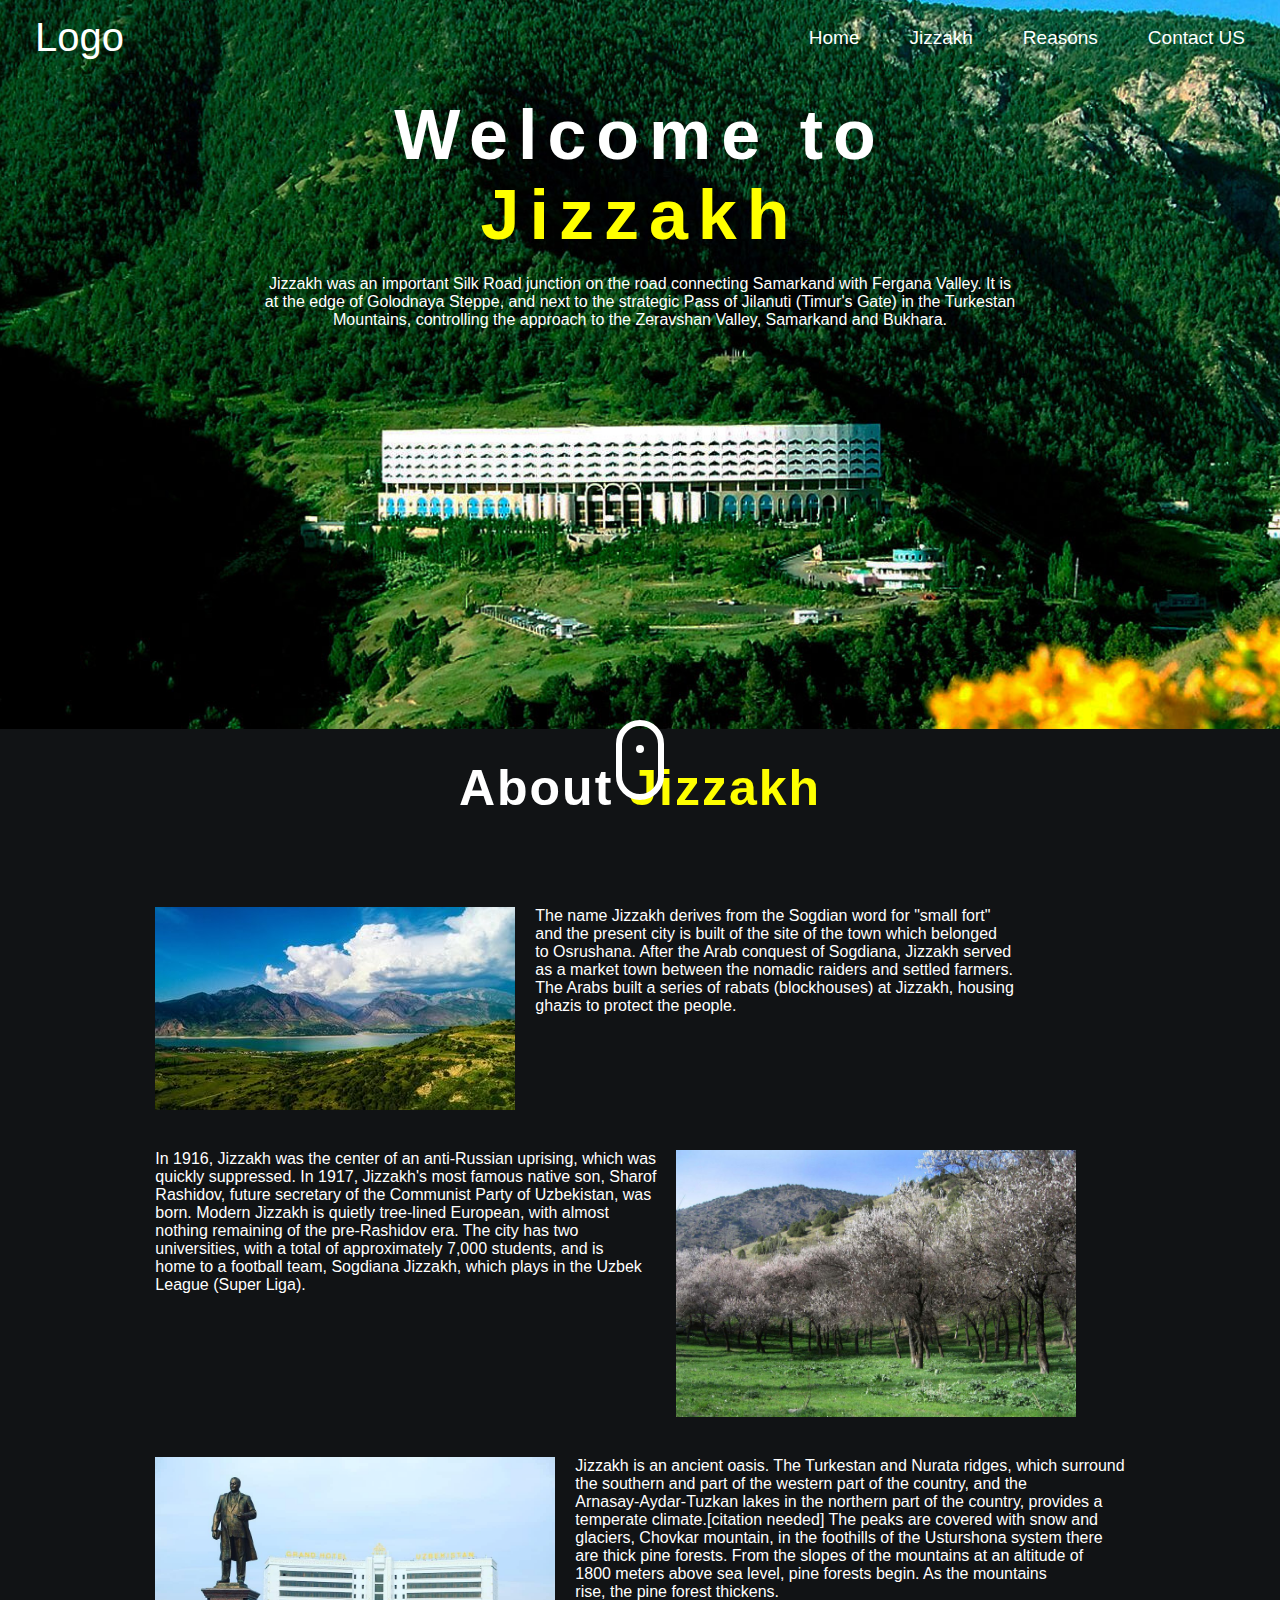
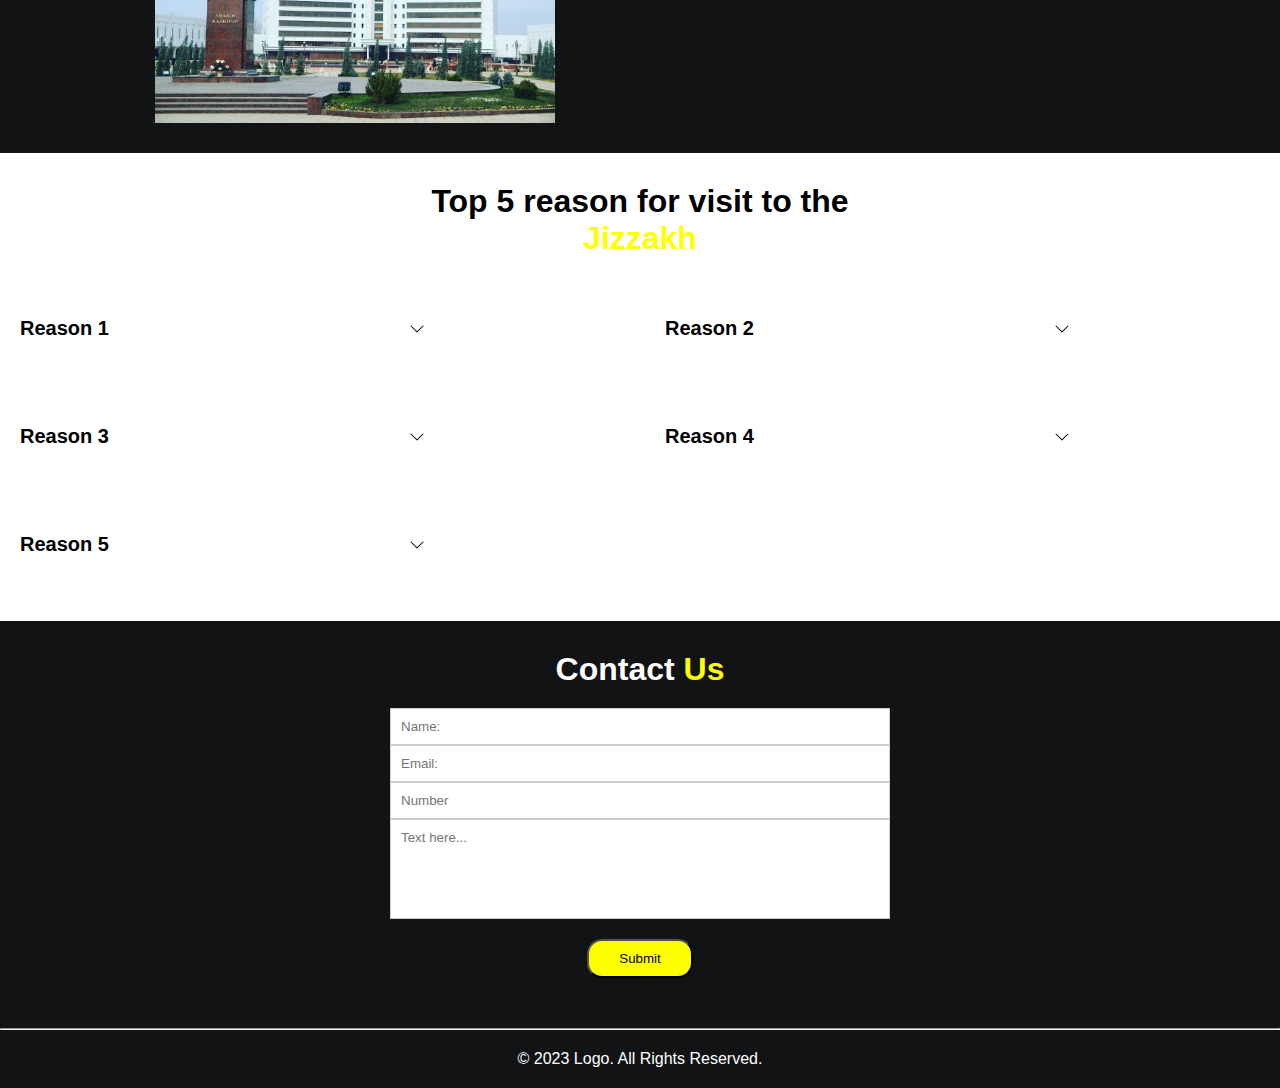
<file: index.html>
<!DOCTYPE html>
<html lang="en">
<head>
    <meta charset="UTF-8">
    <meta name="viewport" content="width=device-width, initial-scale=1.0">
    <title>Welcome to Jizzakg</title>
    <link rel="stylesheet" href="./style.css">
</head>
<body>

    <!-- Navbar and Wrapper section -->

    <div class="wrapper">
        <nav>
            <div class="container">
                <div class="nav_content">
                    <div class="nav_logo">
                        <h1>Logo</h1>
                        <div class="clk">
                            <svg xmlns="http://www.w3.org/2000/svg" width="16" height="16" fill="currentColor" class="bi bi-list" viewBox="0 0 16 16">
                                <path fill-rule="evenodd" d="M2.5 12a.5.5 0 0 1 .5-.5h10a.5.5 0 0 1 0 1H3a.5.5 0 0 1-.5-.5zm0-4a.5.5 0 0 1 .5-.5h10a.5.5 0 0 1 0 1H3a.5.5 0 0 1-.5-.5zm0-4a.5.5 0 0 1 .5-.5h10a.5.5 0 0 1 0 1H3a.5.5 0 0 1-.5-.5z"/>
                              </svg>
                        </div>
                    </div>
                    <div class="nav_list">
                        <ul>
                            <li><a href="#">Home</a></li>
                            <li><a href="#wrap">Jizzakh</a></li>
                            <li><a href="#res">Reasons</a></li>
                            <li><a href="#">Contact US</a></li>
                        </ul>
                    </div>
                </div>
                <div class="nav_mobile">
                    <div class="del">
                        <svg xmlns="http://www.w3.org/2000/svg" width="16" height="16" fill="currentColor" class="bi bi-x-lg" viewBox="0 0 16 16">
                        <path d="M2.146 2.854a.5.5 0 1 1 .708-.708L8 7.293l5.146-5.147a.5.5 0 0 1 .708.708L8.707 8l5.147 5.146a.5.5 0 0 1-.708.708L8 8.707l-5.146 5.147a.5.5 0 0 1-.708-.708L7.293 8 2.146 2.854Z"/>
                      </svg></div>
                    <ul>
                        <li><a href="#">Home</a></li>
                        <li><a href="#wrap">Jizzakh</a></li>
                        <li><a href="#res">Reasons</a></li>
                        <li><a href="#">Contact US</a></li>
                    </ul>
                </div>
            </div>
        </nav>
        <div class="home">
            <h1>Welcome to <br> <span>Jizzakh</span></h1>
            <p>Jizzakh was an important Silk Road junction on the road connecting Samarkand with Fergana Valley. It is <br>
                at the edge of Golodnaya Steppe, and next to the strategic Pass of Jilanuti (Timur's Gate) in the Turkestan <br> 
                Mountains, controlling the approach to the Zeravshan Valley, Samarkand and Bukhara.</p>
        </div>
        <div class="scroll">
            <a href="#wrap" id="scroll-btn"></a>
        </div>
    </div>

    <!-- Jizzajh section -->

    <div class="jizzakh" id="wrap">
        <div class="container">
            <div class="about-text">
                <h1>About <span>Jizzakh</span></h1>
            </div>
            <div class="tab-header">
                <div class="tabs">
                    <div class="tab-1">
                        <img src="/images/thumbnail.jpg" alt="Photo">
                        <p>The name Jizzakh derives from the Sogdian word for "small fort" <br>
                            and the present city is built of the site of the town which belonged <br> 
                            to Osrushana. After the Arab conquest of Sogdiana, Jizzakh served <br>
                            as a market town between the nomadic raiders and settled farmers. <br>
                            The Arabs built a series of rabats (blockhouses) at Jizzakh, housing <br>
                            ghazis to protect the people.</p>
                    </div>
                    <div class="tab-1">
                        <p>In 1916, Jizzakh was the center of an anti-Russian uprising, which was <br>
                            quickly suppressed. In 1917, Jizzakh's most famous native son, Sharof <br>
                            Rashidov, future secretary of the Communist Party of Uzbekistan, was <br>
                            born. Modern Jizzakh is quietly tree-lined European, with almost <br>
                            nothing remaining of the pre-Rashidov era. The city has two <br>
                            universities, with a total of approximately 7,000 students, and is <br>
                            home to a football team, Sogdiana Jizzakh, which plays in the Uzbek <br>
                            League (Super Liga).</p>
                        <img src="/images/zaamin6.jpg" width="400px" alt="Photo">
                    </div>
                    <div class="tab-1">
                        <img src="/images/gAvm6KzUnTMMpAVW3mTyzVE-RHrdU0b5.jpg" width="400px" alt="Photo">
                        <p>Jizzakh is an ancient oasis. The Turkestan and Nurata ridges, which surround <br>
                            the southern and part of the western part of the country, and the <br>
                            Arnasay-Aydar-Tuzkan lakes in the northern part of the country, provides a <br>
                            temperate climate.[citation needed] The peaks are covered with snow and <br>
                            glaciers, Chovkar mountain, in the foothills of the Usturshona system there <br>
                            are thick pine forests. From the slopes of the mountains at an altitude of <br>
                            1800 meters above sea level, pine forests begin. As the mountains <br>
                            rise, the pine forest thickens.</p>
                    </div>
                </div>
            </div>
        </div>
    </div>

    <!-- Reason section -->

    <div class="reason" id="res">
        <div class="container">
            <div class="rs-text">
                <h1>Top 5 reason for visit to the <br>   <span>Jizzakh</span></h1>
            </div>
            <section>
                <div class="faq">
                    <div class="ques">
                        <h3>Reason 1</h3>
                        <svg xmlns="http://www.w3.org/2000/svg" width="16" height="16" fill="currentColor" class="bi bi-chevron-down" viewBox="0 0 16 16">
                            <path fill-rule="evenodd" d="M1.646 4.646a.5.5 0 0 1 .708 0L8 10.293l5.646-5.647a.5.5 0 0 1 .708.708l-6 6a.5.5 0 0 1-.708 0l-6-6a.5.5 0 0 1 0-.708z"/>
                          </svg>
                    </div>
                        <div class="ans">
                            <p>
                                Zaamin State Reserve is located on a vast territory, which includes Bakhmal <br>
                                forestry, Zaamin forestry, Zaamin National Natural Park with a total area <br>
                                of 26840 hectares. The reserve itself covers the area of 8,770 hectares.It <br>
                                should be noted that Zaamin State Reserve was created in 1928 on the mountain <br>
                                range of Turkestan in order to ensure the preservation of the unique juniper <br>
                                forests in this region and the fauna in their natural state. The protected <br>
                                areas mainly include mountain ranges. This reserve, located in Zaamin and <br>
                                Bakhmal districts, has an altitude from 1670 to 4200 meters above sea level, <br>
                                the climate is sharply continental, and the maximum temperature is 30 degrees. <br>
                                About 700 species of higher plants grow on the territory of the reserve. 13 species <br> 
                                of them are listed in the Red Book of the Republic of Uzbekistan, 48 are <br>
                                endemic species.
                            </p>
                        </div>
                </div>
                <div class="faq">
                    <div class="ques">
                        <h3>Reason 2</h3>
                        <svg xmlns="http://www.w3.org/2000/svg" width="16" height="16" fill="currentColor" class="bi bi-chevron-down" viewBox="0 0 16 16">
                            <path fill-rule="evenodd" d="M1.646 4.646a.5.5 0 0 1 .708 0L8 10.293l5.646-5.647a.5.5 0 0 1 .708.708l-6 6a.5.5 0 0 1-.708 0l-6-6a.5.5 0 0 1 0-.708z"/>
                          </svg>
                    </div>
                        <div class="ans">
                            <p>
                               10 reasons to visit Jizzakh region 5429There are many amazing places in our region <br>
                               that are like paradise for the tourists. The Jizzakh region can be also referred <br>
                               to them. The Jizzakh oasis has a long history, and the nature of the region fascinates <br> 
                               at first sight.Stunning landscapes and unique climate conditions, a variety of <br>
                               fauna and flora, give us the right to call the Jizzakh region one of the most beautiful <br>
                                corners of central Uzbekistan. The Nurata ridges surrounding its southern and partly <br>
                                 western part of the oasis provide a temperate climate, as well as give the peculiarity <br>
                                 to the relief and natural beauty of the Aydar-Arnasay lakes system in the north of the <br>
                                 region.
                            </p>
                        </div>
                </div>
                <div class="faq">
                    <div class="ques">
                        <h3>Reason 3</h3>
                        <svg xmlns="http://www.w3.org/2000/svg" width="16" height="16" fill="currentColor" class="bi bi-chevron-down" viewBox="0 0 16 16">
                            <path fill-rule="evenodd" d="M1.646 4.646a.5.5 0 0 1 .708 0L8 10.293l5.646-5.647a.5.5 0 0 1 .708.708l-6 6a.5.5 0 0 1-.708 0l-6-6a.5.5 0 0 1 0-.708z"/>
                          </svg>
                    </div>
                        <div class="ans">
                            <p>
                                Oriental Biota MajrumIt is important to mention that a natural monument in the Majrum <br>
                                forestry, the giant thousand-year-old tree (Biota orientalis) - oriental biota grows <br>
                                on this territory. This tree has been revered by the locals since the ancient times as <br>
                                sacred and majestic with special reverence and is considered a valuable historical and <br>
                                cultural object of the region. The diameter of the trunk of the giant tree is about 8 meters, <br> 
                                and the circumference of its central trunk is 12 meters, due to the weight of its lower <br>
                                branches, scattered on all sides and laid almost on the ground. The roots of the tree <br>
                                can accommodate 4-5 people.
                            </p>
                        </div>
                </div>

                <div class="faq">
                    <div class="ques">
                        <h3>Reason 4</h3>
                        <svg xmlns="http://www.w3.org/2000/svg" width="16" height="16" fill="currentColor" class="bi bi-chevron-down" viewBox="0 0 16 16">
                            <path fill-rule="evenodd" d="M1.646 4.646a.5.5 0 0 1 .708 0L8 10.293l5.646-5.647a.5.5 0 0 1 .708.708l-6 6a.5.5 0 0 1-.708 0l-6-6a.5.5 0 0 1 0-.708z"/>
                          </svg>
                    </div>
                        <div class="ans">
                            <p>
                                Zaamin Sanatorium. At an altitude of 2 thousand meters above sea level in Zaamin National <br>
                                Park there is a health resort “Zaamin”. The cleanest air, mountain landscapes, and coniferous <br>
                                vegetation - all this creates the best conditions for health procedures <br>
                                for adults and children.
                            </p>
                        </div>
                </div>

                <div class="faq">
                    <div class="ques">
                        <h3>Reason 5</h3>
                        <svg xmlns="http://www.w3.org/2000/svg" width="16" height="16" fill="currentColor" class="bi bi-chevron-down" viewBox="0 0 16 16">
                            <path fill-rule="evenodd" d="M1.646 4.646a.5.5 0 0 1 .708 0L8 10.293l5.646-5.647a.5.5 0 0 1 .708.708l-6 6a.5.5 0 0 1-.708 0l-6-6a.5.5 0 0 1 0-.708z"/>
                          </svg>
                    </div>
                        <div class="ans">
                            <p>
                                Complex Said ibn Abu VakkosThe complex is located in the village of Avliyo-Ota, <br>
                                Gallaral region and is divided into two parts. The upper part of the sanctuary is <br>
                                the outer territory of the complex, with beautiful and sacred springs, unique nature, <br>
                                 and inimitable landscapes. In the lower part there is the tomb of Said ibn Abu Wakkos <br>
                                 with ancient mosques and a mausoleum.
                            </p>
                        </div>
                </div>
                
            </section>
        </div>
    </div>

    <!-- Contact section -->

    <div class="contact">
        <div class="container">
            <div class="text"><h1>Contact <span>Us</span></h1></div>
            <form>
                <input type="text" placeholder="Name:">
                <input type="email" placeholder="Email:">
                <input type="text" placeholder="Number">
                <textarea placeholder="Text here..."></textarea>
            </form>
            <div class="btn">
                <button id="submit">Submit</button>
            </div>
        </div>
    </div>

    <!-- Footer section -->

    <div class="foo">
        <hr>
        <p>&copy; 2023 Logo. All Rights Reserved.</p>
    </div>
    <script src="./app.js"></script>
</body>
</html>
</file>
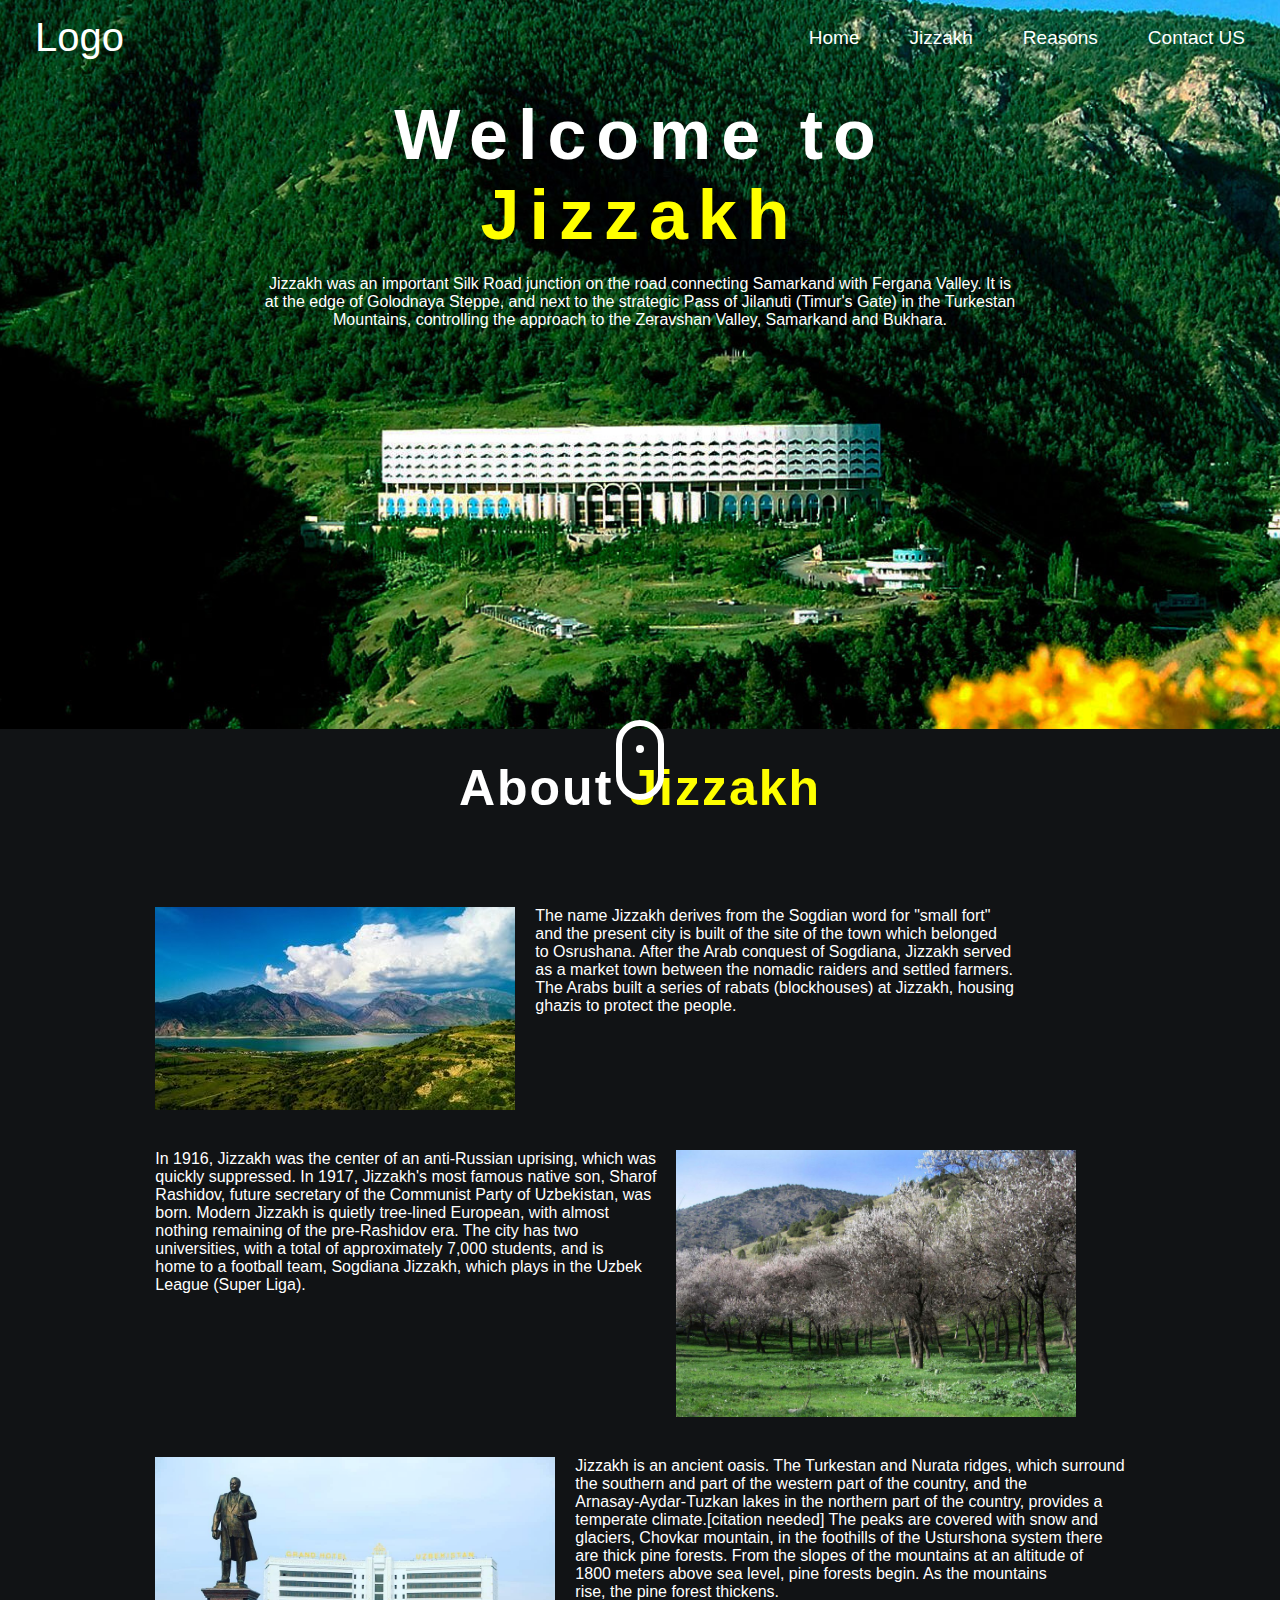
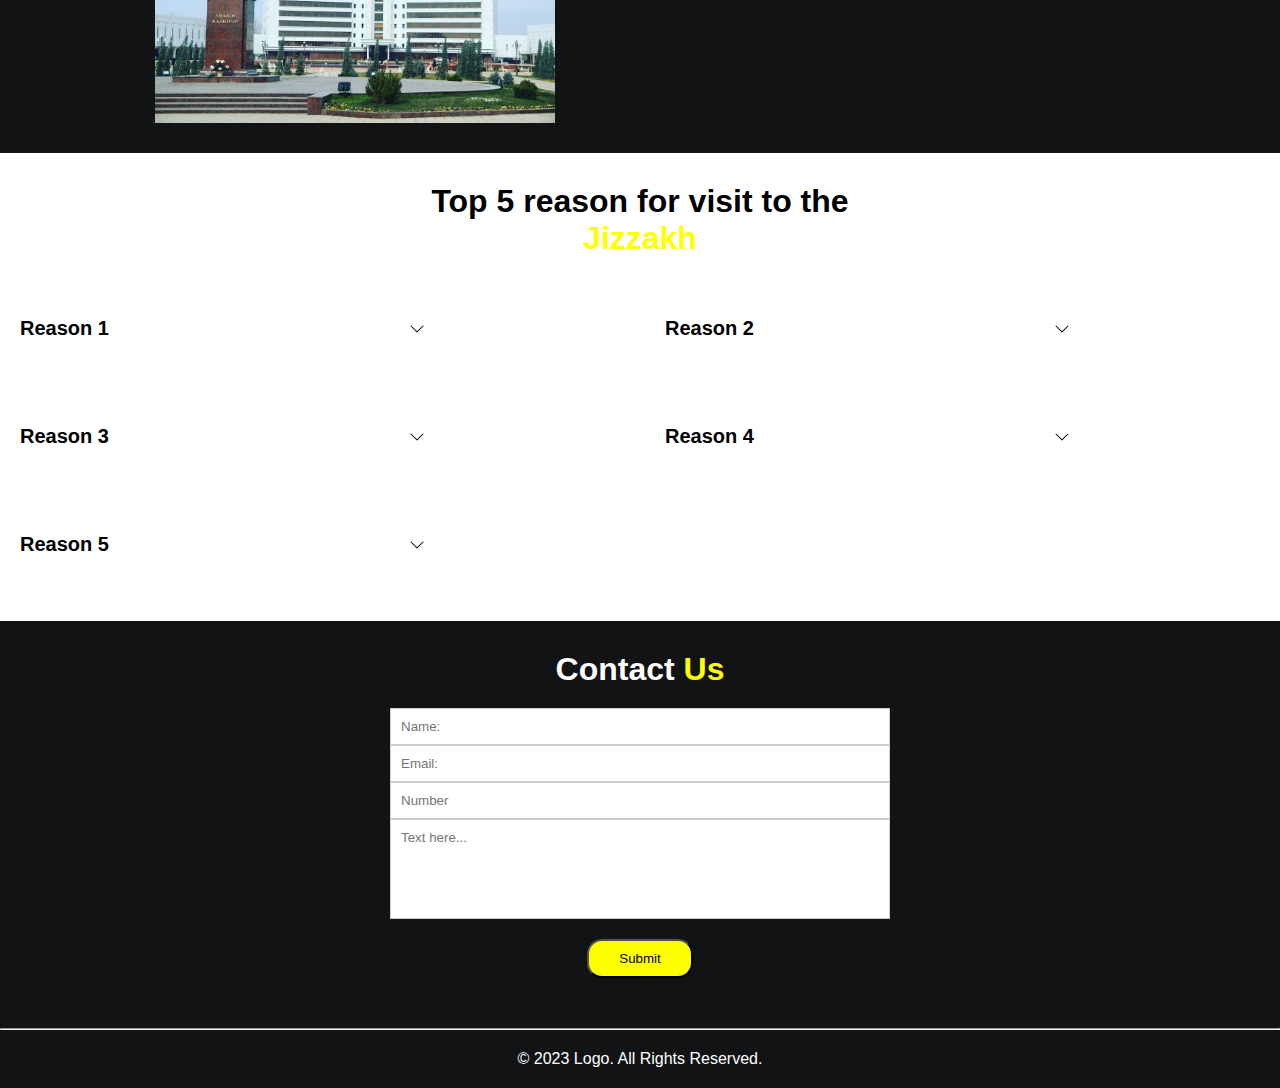
<file: public/index.html>
<!DOCTYPE html>
<html lang="en">
<head>
    <meta charset="UTF-8">
    <meta name="viewport" content="width=device-width, initial-scale=1.0">
    <title>Welcome to Jizzakg</title>
    <link rel="stylesheet" href="/css/style.css">
</head>
<body>

    <!-- Navbar and Wrapper section -->

    <div class="wrapper">
        <nav>
            <div class="container">
                <div class="nav_content">
                    <div class="nav_logo">
                        <h1>Logo</h1>
                        <div class="clk">
                            <svg xmlns="http://www.w3.org/2000/svg" width="16" height="16" fill="currentColor" class="bi bi-list" viewBox="0 0 16 16">
                                <path fill-rule="evenodd" d="M2.5 12a.5.5 0 0 1 .5-.5h10a.5.5 0 0 1 0 1H3a.5.5 0 0 1-.5-.5zm0-4a.5.5 0 0 1 .5-.5h10a.5.5 0 0 1 0 1H3a.5.5 0 0 1-.5-.5zm0-4a.5.5 0 0 1 .5-.5h10a.5.5 0 0 1 0 1H3a.5.5 0 0 1-.5-.5z"/>
                              </svg>
                        </div>
                    </div>
                    <div class="nav_list">
                        <ul>
                            <li><a href="#">Home</a></li>
                            <li><a href="#wrap">Jizzakh</a></li>
                            <li><a href="#res">Reasons</a></li>
                            <li><a href="#">Contact US</a></li>
                        </ul>
                    </div>
                </div>
                <div class="nav_mobile">
                    <div class="del">
                        <svg xmlns="http://www.w3.org/2000/svg" width="16" height="16" fill="currentColor" class="bi bi-x-lg" viewBox="0 0 16 16">
                        <path d="M2.146 2.854a.5.5 0 1 1 .708-.708L8 7.293l5.146-5.147a.5.5 0 0 1 .708.708L8.707 8l5.147 5.146a.5.5 0 0 1-.708.708L8 8.707l-5.146 5.147a.5.5 0 0 1-.708-.708L7.293 8 2.146 2.854Z"/>
                      </svg></div>
                    <ul>
                        <li><a href="#">Home</a></li>
                        <li><a href="#wrap">Jizzakh</a></li>
                        <li><a href="#res">Reasons</a></li>
                        <li><a href="#">Contact US</a></li>
                    </ul>
                </div>
            </div>
        </nav>
        <div class="home">
            <h1>Welcome to <br> <span>Jizzakh</span></h1>
            <p>Jizzakh was an important Silk Road junction on the road connecting Samarkand with Fergana Valley. It is <br>
                at the edge of Golodnaya Steppe, and next to the strategic Pass of Jilanuti (Timur's Gate) in the Turkestan <br> 
                Mountains, controlling the approach to the Zeravshan Valley, Samarkand and Bukhara.</p>
        </div>
        <div class="scroll">
            <a href="#wrap" id="scroll-btn"></a>
        </div>
    </div>

    <!-- Jizzajh section -->

    <div class="jizzakh" id="wrap">
        <div class="container">
            <div class="about-text">
                <h1>About <span>Jizzakh</span></h1>
            </div>
            <div class="tab-header">
                <div class="tabs">
                    <div class="tab-1">
                        <img src="/images/thumbnail.jpg" alt="Photo">
                        <p>The name Jizzakh derives from the Sogdian word for "small fort" <br>
                            and the present city is built of the site of the town which belonged <br> 
                            to Osrushana. After the Arab conquest of Sogdiana, Jizzakh served <br>
                            as a market town between the nomadic raiders and settled farmers. <br>
                            The Arabs built a series of rabats (blockhouses) at Jizzakh, housing <br>
                            ghazis to protect the people.</p>
                    </div>
                    <div class="tab-1">
                        <p>In 1916, Jizzakh was the center of an anti-Russian uprising, which was <br>
                            quickly suppressed. In 1917, Jizzakh's most famous native son, Sharof <br>
                            Rashidov, future secretary of the Communist Party of Uzbekistan, was <br>
                            born. Modern Jizzakh is quietly tree-lined European, with almost <br>
                            nothing remaining of the pre-Rashidov era. The city has two <br>
                            universities, with a total of approximately 7,000 students, and is <br>
                            home to a football team, Sogdiana Jizzakh, which plays in the Uzbek <br>
                            League (Super Liga).</p>
                        <img src="/images/zaamin6.jpg" width="400px" alt="Photo">
                    </div>
                    <div class="tab-1">
                        <img src="/images/gAvm6KzUnTMMpAVW3mTyzVE-RHrdU0b5.jpg" width="400px" alt="Photo">
                        <p>Jizzakh is an ancient oasis. The Turkestan and Nurata ridges, which surround <br>
                            the southern and part of the western part of the country, and the <br>
                            Arnasay-Aydar-Tuzkan lakes in the northern part of the country, provides a <br>
                            temperate climate.[citation needed] The peaks are covered with snow and <br>
                            glaciers, Chovkar mountain, in the foothills of the Usturshona system there <br>
                            are thick pine forests. From the slopes of the mountains at an altitude of <br>
                            1800 meters above sea level, pine forests begin. As the mountains <br>
                            rise, the pine forest thickens.</p>
                    </div>
                </div>
            </div>
        </div>
    </div>

    <!-- Reason section -->

    <div class="reason" id="res">
        <div class="container">
            <div class="rs-text">
                <h1>Top 5 reason for visit to the <br>   <span>Jizzakh</span></h1>
            </div>
            <section>
                <div class="faq">
                    <div class="ques">
                        <h3>Reason 1</h3>
                        <svg xmlns="http://www.w3.org/2000/svg" width="16" height="16" fill="currentColor" class="bi bi-chevron-down" viewBox="0 0 16 16">
                            <path fill-rule="evenodd" d="M1.646 4.646a.5.5 0 0 1 .708 0L8 10.293l5.646-5.647a.5.5 0 0 1 .708.708l-6 6a.5.5 0 0 1-.708 0l-6-6a.5.5 0 0 1 0-.708z"/>
                          </svg>
                    </div>
                        <div class="ans">
                            <p>
                                Zaamin State Reserve is located on a vast territory, which includes Bakhmal <br>
                                forestry, Zaamin forestry, Zaamin National Natural Park with a total area <br>
                                of 26840 hectares. The reserve itself covers the area of 8,770 hectares.It <br>
                                should be noted that Zaamin State Reserve was created in 1928 on the mountain <br>
                                range of Turkestan in order to ensure the preservation of the unique juniper <br>
                                forests in this region and the fauna in their natural state. The protected <br>
                                areas mainly include mountain ranges. This reserve, located in Zaamin and <br>
                                Bakhmal districts, has an altitude from 1670 to 4200 meters above sea level, <br>
                                the climate is sharply continental, and the maximum temperature is 30 degrees. <br>
                                About 700 species of higher plants grow on the territory of the reserve. 13 species <br> 
                                of them are listed in the Red Book of the Republic of Uzbekistan, 48 are <br>
                                endemic species.
                            </p>
                        </div>
                </div>
                <div class="faq">
                    <div class="ques">
                        <h3>Reason 2</h3>
                        <svg xmlns="http://www.w3.org/2000/svg" width="16" height="16" fill="currentColor" class="bi bi-chevron-down" viewBox="0 0 16 16">
                            <path fill-rule="evenodd" d="M1.646 4.646a.5.5 0 0 1 .708 0L8 10.293l5.646-5.647a.5.5 0 0 1 .708.708l-6 6a.5.5 0 0 1-.708 0l-6-6a.5.5 0 0 1 0-.708z"/>
                          </svg>
                    </div>
                        <div class="ans">
                            <p>
                               10 reasons to visit Jizzakh region 5429There are many amazing places in our region <br>
                               that are like paradise for the tourists. The Jizzakh region can be also referred <br>
                               to them. The Jizzakh oasis has a long history, and the nature of the region fascinates <br> 
                               at first sight.Stunning landscapes and unique climate conditions, a variety of <br>
                               fauna and flora, give us the right to call the Jizzakh region one of the most beautiful <br>
                                corners of central Uzbekistan. The Nurata ridges surrounding its southern and partly <br>
                                 western part of the oasis provide a temperate climate, as well as give the peculiarity <br>
                                 to the relief and natural beauty of the Aydar-Arnasay lakes system in the north of the <br>
                                 region.
                            </p>
                        </div>
                </div>
                <div class="faq">
                    <div class="ques">
                        <h3>Reason 3</h3>
                        <svg xmlns="http://www.w3.org/2000/svg" width="16" height="16" fill="currentColor" class="bi bi-chevron-down" viewBox="0 0 16 16">
                            <path fill-rule="evenodd" d="M1.646 4.646a.5.5 0 0 1 .708 0L8 10.293l5.646-5.647a.5.5 0 0 1 .708.708l-6 6a.5.5 0 0 1-.708 0l-6-6a.5.5 0 0 1 0-.708z"/>
                          </svg>
                    </div>
                        <div class="ans">
                            <p>
                                Oriental Biota MajrumIt is important to mention that a natural monument in the Majrum <br>
                                forestry, the giant thousand-year-old tree (Biota orientalis) - oriental biota grows <br>
                                on this territory. This tree has been revered by the locals since the ancient times as <br>
                                sacred and majestic with special reverence and is considered a valuable historical and <br>
                                cultural object of the region. The diameter of the trunk of the giant tree is about 8 meters, <br> 
                                and the circumference of its central trunk is 12 meters, due to the weight of its lower <br>
                                branches, scattered on all sides and laid almost on the ground. The roots of the tree <br>
                                can accommodate 4-5 people.
                            </p>
                        </div>
                </div>

                <div class="faq">
                    <div class="ques">
                        <h3>Reason 4</h3>
                        <svg xmlns="http://www.w3.org/2000/svg" width="16" height="16" fill="currentColor" class="bi bi-chevron-down" viewBox="0 0 16 16">
                            <path fill-rule="evenodd" d="M1.646 4.646a.5.5 0 0 1 .708 0L8 10.293l5.646-5.647a.5.5 0 0 1 .708.708l-6 6a.5.5 0 0 1-.708 0l-6-6a.5.5 0 0 1 0-.708z"/>
                          </svg>
                    </div>
                        <div class="ans">
                            <p>
                                Zaamin Sanatorium. At an altitude of 2 thousand meters above sea level in Zaamin National <br>
                                Park there is a health resort “Zaamin”. The cleanest air, mountain landscapes, and coniferous <br>
                                vegetation - all this creates the best conditions for health procedures <br>
                                for adults and children.
                            </p>
                        </div>
                </div>

                <div class="faq">
                    <div class="ques">
                        <h3>Reason 5</h3>
                        <svg xmlns="http://www.w3.org/2000/svg" width="16" height="16" fill="currentColor" class="bi bi-chevron-down" viewBox="0 0 16 16">
                            <path fill-rule="evenodd" d="M1.646 4.646a.5.5 0 0 1 .708 0L8 10.293l5.646-5.647a.5.5 0 0 1 .708.708l-6 6a.5.5 0 0 1-.708 0l-6-6a.5.5 0 0 1 0-.708z"/>
                          </svg>
                    </div>
                        <div class="ans">
                            <p>
                                Complex Said ibn Abu VakkosThe complex is located in the village of Avliyo-Ota, <br>
                                Gallaral region and is divided into two parts. The upper part of the sanctuary is <br>
                                the outer territory of the complex, with beautiful and sacred springs, unique nature, <br>
                                 and inimitable landscapes. In the lower part there is the tomb of Said ibn Abu Wakkos <br>
                                 with ancient mosques and a mausoleum.
                            </p>
                        </div>
                </div>
                
            </section>
        </div>
    </div>

    <!-- Contact section -->

    <div class="contact">
        <div class="container">
            <div class="text"><h1>Contact <span>Us</span></h1></div>
            <form>
                <input type="text" placeholder="Name:">
                <input type="email" placeholder="Email:">
                <input type="text" placeholder="Number">
                <textarea placeholder="Text here..."></textarea>
            </form>
            <div class="btn">
                <button id="submit">Submit</button>
            </div>
        </div>
    </div>

    <!-- Footer section -->

    <div class="foo">
        <hr>
        <p>&copy; 2023 Logo. All Rights Reserved.</p>
    </div>
    <script src="/js/app.js"></script>
</body>
</html>
</file>
<file: style.css>
*, *::after, *::before{
    padding: 0;
    margin: 0;
    box-sizing: border-box;
    -moz-box-sizing: border-box;
    -ms-box-sizing: border-box;
    -webkit-box-sizing: border-box;
    font-family: Arial;
    text-decoration: none;
    list-style: none;
}

::-webkit-scrollbar{
    width: 10px;
}

html{
    scroll-behavior: smooth;
}

:root{
    --color-1: #fff;
    --color-2: #000;
    --color-3: yellow;
}

.container{
    margin: 0 auto;
    padding: 0 20px;
    max-width: 1500px;
}

.wrapper{
    background-image: url('./jizzakh-region-banner.jpg');
    background-position: center;
    background-repeat: no-repeat;
    background-size: cover;
}

.nav_list ul .act{
    background-color: #fff;
}

.nav_mobile{
    z-index: 2;
    display: none;
    justify-content: center;
    background: #111315;
    padding: 10px;
    width: 100%;
    border-radius: 0.5em;
}

.nav_mobile .del svg{
    color: var(--color-1);
}


.nav_mobile ul li{
    margin-top: 10px;
    text-align: center;
}

.nav_mobile ul li a{
    color: var(--color-1);
}

.nav_logo{
    display: flex;
    align-items: center;
    justify-content: center;
}

.nav_logo svg{
    color: var(--color-1);
    position: absolute;
    left: 90%;
    display: none;
    color: var(--color-3);
}

nav{
    padding: 15px;
}

nav .nav_content{
    display: flex;
    align-items: center;
    justify-content: space-between;
}

.nav_logo h1{
    color: var(--color-1);
    font-size: 40px;
    font-weight: lighter;
}

.nav_list ul{
    display: flex;
    align-items: center;
    gap: 50px;
    list-style: none;
}

.nav_list ul li a{
    text-decoration: none;
    color: var(--color-1);
    font-size: 19px;
    transition: .2s linear;
}

.nav_list ul li a:hover{
    color: var(--color-3);
}

.home{
    padding-top: 20px;
}

.home h1{
    text-align: center;
    font-size: 70px;
    letter-spacing: 10px;
    color: var(--color-1);
}

.home p{
    padding-top: 20px;
    text-align: center;
    color: var(--color-1);
}

a#scroll-btn{
    cursor: pointer;
    position: absolute;
    height: 5em;
    width: 3em;
    border: 0.4em solid var(--color-1);
    margin: auto;
    left: 0;
    right: 0;
    bottom: 6.25em;
    border-radius: 3em;
}

/* a#scroll-btn::after{
    position: absolute;
    content: "Scroll Down";
    width: 12em;
    display: block;
    width: 12em;
    text-align: center;
    left: -4.2em;
    bottom: -2.5em;
    font-size: 1.6em;
    color: var(--color-1);
    letter-spacing: 3px;
    font-weight: 600;
} */

a#scroll-btn::before{
    content: "";
    position: absolute;
    margin: auto;
    left: 0;
    right: 0;
    top: 1.2em;
    height: 0.5em;
    width: 0.5em;
    background-color: var(--color-1);
    border-radius: 50%;
    animation: moved 2s infinite;
}

.scroll{
    padding: 200px 0;
}

/* Animation */

@keyframes moved{
    80%{
        opacity: 0.5;
    }
    100%{
        transform: translateY(5.3em);
        opacity: 0;
    }
}

.jizzakh{
    padding: 30px;
    background: #111315;
}
.jizzakh h1{
    color: var(--color-1);
    text-align: center;
    letter-spacing: 2px;
    font-size: 50px;
}

h1 span{
    color: yellow;
}

.tab-header{
    padding-top: 50px;
    display: flex;
    align-items: center;
    justify-content: center;
}

.tab-1{
    padding-top: 40px;
    display: flex;
    gap: 20px;
}

.tab-1 p{
    color: var(--color-1);
}


.reason{
    display: flex;
    align-items: center;
    justify-content: center;
    margin-top: 30px;
}

.reason .rs-text h1{
    text-align: center;
}

.rs-text h1 span{
    color: rgb(255, 255, 0);
}

section{
    gap: 50px;
    /* display: flex;
    align-items: center;
    justify-content: center; */
    display: grid;
    grid-template-columns: repeat(2, 1fr);
    padding-top: 40px;
}

.faq{
    cursor: pointer;
    max-width: 700px;
}

.faq .ques{
    padding-top: 20px;
    display: flex;
    align-items: center;
    gap: 300px;
}

.faq .ques h3{
    font-size: 20px;
}

.ans{
    max-height: 0;
    padding-top: 15px;
    overflow: hidden;
}

.faq.active .ans{
    max-height: 300px;
}

.active svg{
    transform: rotate(180deg);
    transition: .2s linear;
}

.contact{
    background: #111315;
    display: flex;
    align-items: center;
    justify-content: center;
    margin-top: 50px;
    padding: 30px;
}

form{
    padding-top: 20px;
    display: grid;
}

form textarea{
    resize: none;
}

input,
textarea {
  width: 500px;
  padding: 10px;
  border: 1px solid #ccc;
  outline: none;
}

textarea{
    height: 100px;
}

.text h1{
    color: var(--color-1);
    text-align: center;
}

.btn{
    display: flex;
    align-items: center;
    justify-content: center;
    padding-top: 20px;
}

.btn button{
    cursor: pointer;
    padding: 10px 30px;
    border-radius: 15px;
    background: var(--color-3);
    color: var(--color-2);
}

.foo{
    background: #111315;
    color: var(--color-1);
    padding-top: 20px;
    text-align: center;
}

.foo p{
    padding: 20px;
}

/* Media Section */

@media (max-width: 620px){
    /* a#scroll-btn::before{
        background-color: var(--color-2);
    }

    a#scroll-btn{
        border-color: var(--color-2);
    } */

    a#scroll-btn{
        transform: translateY(50%);
    }

    .container{
        padding: 15px;
    }
    .nav_logo h1{
        font-size: 30px;
    }

    .nav_list ul{
        gap: 10px;
    }

    .nav_list{
        display: none;
    }

    .home h1{
        font-size: 30px;
        letter-spacing: 5px;
    }

    .home p{
        text-align: center;
        font-size: 15px;
    }

    .about-text h1{
        font-size: 25px;
    }

    .tab-header .tabs .tab-1{
        flex-direction: column;
    }

    .tab-1 img{
        width: 300px;
        height: 200px;
    }

    .tab-1 img:nth-child(2){
        transform: translateY(-150%);
    }

    .tab-1 p:nth-child(1){
        transform: translateY(80%);
    }

    .rs-text h1{
        font-size: 20px;
    }

    section{
        flex-direction: column;
        display: block;
        width: 100%;
        
    }

    .faq .ques h3{
        text-align: center;
        font-size: 15px;
        
    }

    .faq .ques{
        gap: 200px;
    }

    .faq.active .ans{
        max-height: 400px;
    }

    input, textarea{
        width: 100%;
    }

    .nav_content .nav_list ul{
        flex-direction: column;
    }
    .nav_logo svg{
        display: block;
    }

    .nav_mobile{
        display: none;
    }
}
</file>
<file: css/style.css>
*, *::after, *::before{
    padding: 0;
    margin: 0;
    box-sizing: border-box;
    -moz-box-sizing: border-box;
    -ms-box-sizing: border-box;
    -webkit-box-sizing: border-box;
    font-family: Arial;
    text-decoration: none;
    list-style: none;
}

::-webkit-scrollbar{
    width: 10px;
}

html{
    scroll-behavior: smooth;
}

:root{
    --color-1: #fff;
    --color-2: #000;
    --color-3: yellow;
}

.container{
    margin: 0 auto;
    padding: 0 20px;
    max-width: 1500px;
}

.wrapper{
    background-image: url('/images/jizzakh-region-banner.jpg');
    background-position: center;
    background-repeat: no-repeat;
    background-size: cover;
}

.nav_list ul .act{
    background-color: #fff;
}

.nav_mobile{
    z-index: 2;
    display: none;
    justify-content: center;
    background: #111315;
    padding: 10px;
    width: 100%;
    border-radius: 0.5em;
}

.nav_mobile .del svg{
    color: var(--color-1);
}


.nav_mobile ul li{
    margin-top: 10px;
    text-align: center;
}

.nav_mobile ul li a{
    color: var(--color-1);
}

.nav_logo{
    display: flex;
    align-items: center;
    justify-content: center;
}

.nav_logo svg{
    color: var(--color-1);
    position: absolute;
    left: 90%;
    display: none;
    color: var(--color-3);
}

nav{
    padding: 15px;
}

nav .nav_content{
    display: flex;
    align-items: center;
    justify-content: space-between;
}

.nav_logo h1{
    color: var(--color-1);
    font-size: 40px;
    font-weight: lighter;
}

.nav_list ul{
    display: flex;
    align-items: center;
    gap: 50px;
    list-style: none;
}

.nav_list ul li a{
    text-decoration: none;
    color: var(--color-1);
    font-size: 19px;
    transition: .2s linear;
}

.nav_list ul li a:hover{
    color: var(--color-3);
}

.home{
    padding-top: 20px;
}

.home h1{
    text-align: center;
    font-size: 70px;
    letter-spacing: 10px;
    color: var(--color-1);
}

.home p{
    padding-top: 20px;
    text-align: center;
    color: var(--color-1);
}

a#scroll-btn{
    cursor: pointer;
    position: absolute;
    height: 5em;
    width: 3em;
    border: 0.4em solid var(--color-1);
    margin: auto;
    left: 0;
    right: 0;
    bottom: 6.25em;
    border-radius: 3em;
}

/* a#scroll-btn::after{
    position: absolute;
    content: "Scroll Down";
    width: 12em;
    display: block;
    width: 12em;
    text-align: center;
    left: -4.2em;
    bottom: -2.5em;
    font-size: 1.6em;
    color: var(--color-1);
    letter-spacing: 3px;
    font-weight: 600;
} */

a#scroll-btn::before{
    content: "";
    position: absolute;
    margin: auto;
    left: 0;
    right: 0;
    top: 1.2em;
    height: 0.5em;
    width: 0.5em;
    background-color: var(--color-1);
    border-radius: 50%;
    animation: moved 2s infinite;
}

.scroll{
    padding: 200px 0;
}

/* Animation */

@keyframes moved{
    80%{
        opacity: 0.5;
    }
    100%{
        transform: translateY(5.3em);
        opacity: 0;
    }
}

.jizzakh{
    padding: 30px;
    background: #111315;
}
.jizzakh h1{
    color: var(--color-1);
    text-align: center;
    letter-spacing: 2px;
    font-size: 50px;
}

h1 span{
    color: yellow;
}

.tab-header{
    padding-top: 50px;
    display: flex;
    align-items: center;
    justify-content: center;
}

.tab-1{
    padding-top: 40px;
    display: flex;
    gap: 20px;
}

.tab-1 p{
    color: var(--color-1);
}


.reason{
    display: flex;
    align-items: center;
    justify-content: center;
    margin-top: 30px;
}

.reason .rs-text h1{
    text-align: center;
}

.rs-text h1 span{
    color: rgb(255, 255, 0);
}

section{
    gap: 50px;
    /* display: flex;
    align-items: center;
    justify-content: center; */
    display: grid;
    grid-template-columns: repeat(2, 1fr);
    padding-top: 40px;
}

.faq{
    cursor: pointer;
    max-width: 700px;
}

.faq .ques{
    padding-top: 20px;
    display: flex;
    align-items: center;
    gap: 300px;
}

.faq .ques h3{
    font-size: 20px;
}

.ans{
    max-height: 0;
    padding-top: 15px;
    overflow: hidden;
}

.faq.active .ans{
    max-height: 300px;
}

.active svg{
    transform: rotate(180deg);
    transition: .2s linear;
}

.contact{
    background: #111315;
    display: flex;
    align-items: center;
    justify-content: center;
    margin-top: 50px;
    padding: 30px;
}

form{
    padding-top: 20px;
    display: grid;
}

form textarea{
    resize: none;
}

input,
textarea {
  width: 500px;
  padding: 10px;
  border: 1px solid #ccc;
  outline: none;
}

textarea{
    height: 100px;
}

.text h1{
    color: var(--color-1);
    text-align: center;
}

.btn{
    display: flex;
    align-items: center;
    justify-content: center;
    padding-top: 20px;
}

.btn button{
    cursor: pointer;
    padding: 10px 30px;
    border-radius: 15px;
    background: var(--color-3);
    color: var(--color-2);
}

.foo{
    background: #111315;
    color: var(--color-1);
    padding-top: 20px;
    text-align: center;
}

.foo p{
    padding: 20px;
}

/* Media Section */

@media (max-width: 620px){
    /* a#scroll-btn::before{
        background-color: var(--color-2);
    }

    a#scroll-btn{
        border-color: var(--color-2);
    } */

    a#scroll-btn{
        transform: translateY(50%);
    }

    .container{
        padding: 15px;
    }
    .nav_logo h1{
        font-size: 30px;
    }

    .nav_list ul{
        gap: 10px;
    }

    .nav_list{
        display: none;
    }

    .home h1{
        font-size: 30px;
        letter-spacing: 5px;
    }

    .home p{
        text-align: center;
        font-size: 15px;
    }

    .about-text h1{
        font-size: 25px;
    }

    .tab-header .tabs .tab-1{
        flex-direction: column;
    }

    .tab-1 img{
        width: 300px;
        height: 200px;
    }

    .tab-1 img:nth-child(2){
        transform: translateY(-150%);
    }

    .tab-1 p:nth-child(1){
        transform: translateY(80%);
    }

    .rs-text h1{
        font-size: 20px;
    }

    section{
        flex-direction: column;
        display: block;
        width: 100%;
        
    }

    .faq .ques h3{
        text-align: center;
        font-size: 15px;
        
    }

    .faq .ques{
        gap: 200px;
    }

    .faq.active .ans{
        max-height: 400px;
    }

    input, textarea{
        width: 100%;
    }

    .nav_content .nav_list ul{
        flex-direction: column;
    }
    .nav_logo svg{
        display: block;
    }

    .nav_mobile{
        display: none;
    }
}
</file>
